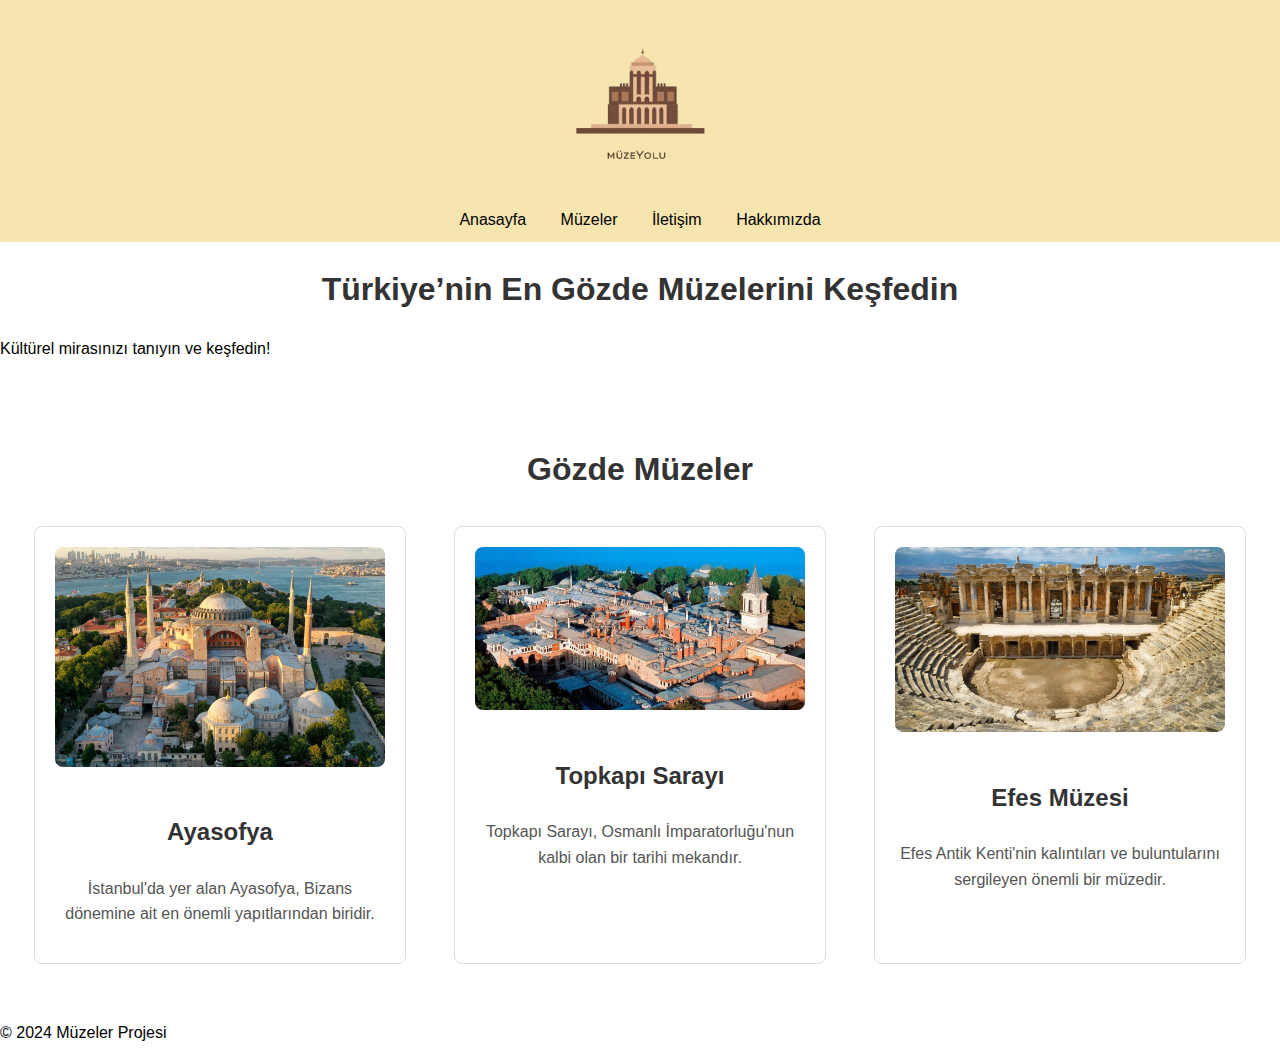
<file: index.html>
<!DOCTYPE html>
<html lang="tr">

<head>
    <meta charset="UTF-8">
    <meta name="viewport" content="width=device-width, initial-scale=1.0">
    <title>Müzeler - Ana Sayfa</title>
    <link rel="stylesheet" href="css/style.css">
</head>

<body>
    <header>
        <img src="img/logo.png" alt="Logo" id="logo">
        <nav>
            <a href="index.html">Anasayfa</a>
            <a href="muze.html">Müzeler</a>
            <a href="info.html">İletişim</a>
            <a href="hakkimizda.html">Hakkımızda</a>
        </nav>
    </header>
    <section id="hero">
        <h1>Türkiye’nin En Gözde Müzelerini Keşfedin</h1>
        <p>Kültürel mirasınızı tanıyın ve keşfedin!</p>
    </section>
    <section id="featured-museums">
        <h2>Gözde Müzeler</h2>
        <div class="museum-list">
            <div class="museum-item">
                <img src="img/ayasofya.jpg" alt="Ayasofya" class="museum-image">
                <h3>Ayasofya</h3>
                <p>İstanbul'da yer alan Ayasofya, Bizans dönemine ait en önemli yapıtlarından biridir.</p>

            </div>

            <div class="museum-item">
                <img src="img/topkapi.jpg" alt="Topkapı Sarayı" class="museum-image">
                <h3>Topkapı Sarayı</h3>
                <p>Topkapı Sarayı, Osmanlı İmparatorluğu'nun kalbi olan bir tarihi mekandır.</p>




            </div>

            <div class="museum-item">
                <img src="img/efes.jpg" alt="Efes Müzesi" class="museum-image">
                <h3>Efes Müzesi</h3>
                <p>Efes Antik Kenti'nin kalıntıları ve buluntularını sergileyen önemli bir müzedir.</p>

            </div>
        </div>
    </section>

    <footer>
        <p>© 2024 Müzeler Projesi</p>
    </footer>

</body>

</html>
</file>
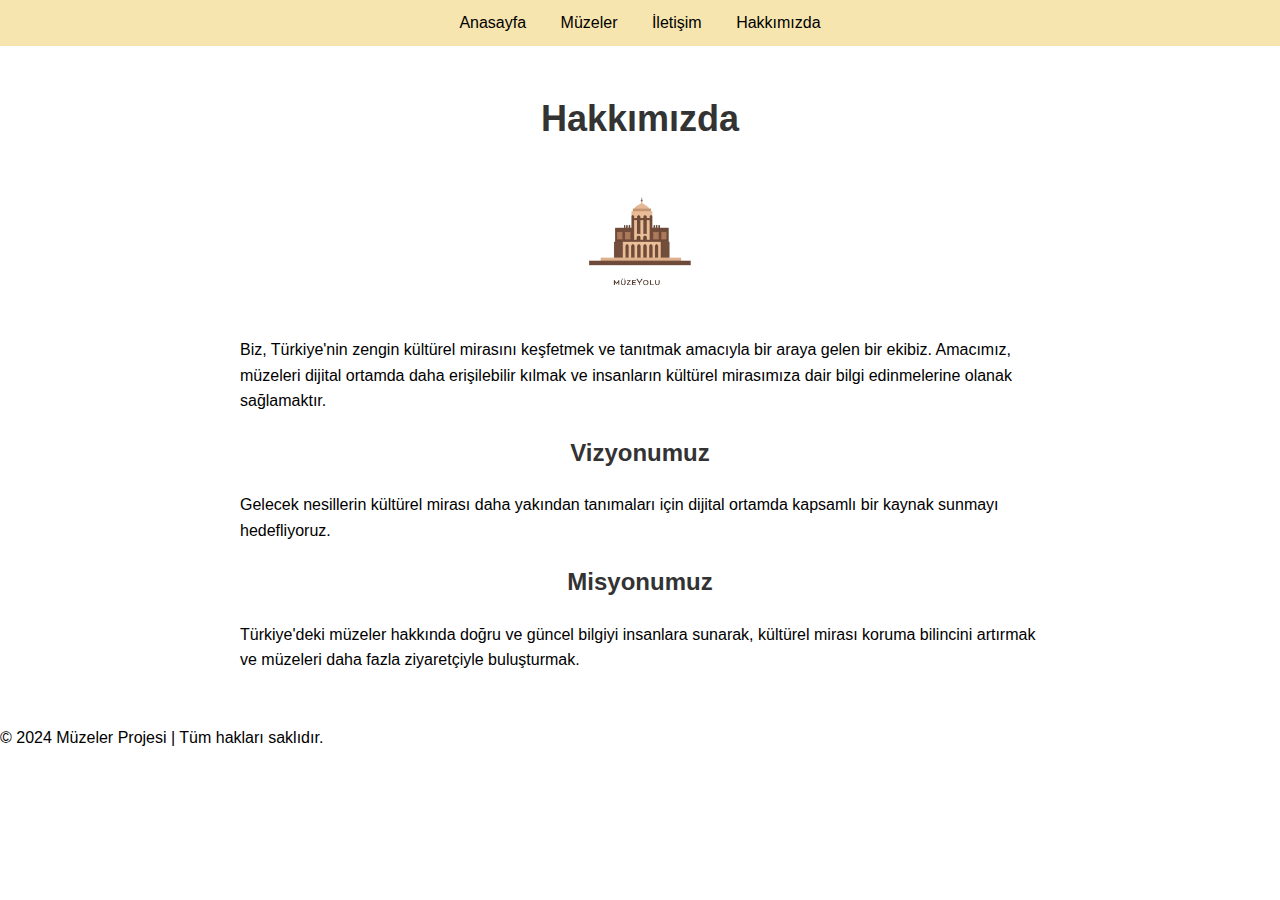
<file: hakkimizda.html>
<!DOCTYPE html>
<html lang="tr">

<head>
    <meta charset="UTF-8">
    <meta name="viewport" content="width=device-width, initial-scale=1.0">
    <title>Hakkımızda</title>
    <link rel="stylesheet" href="css/style.css">
</head>

<body>

    <header>
        <nav>
            <a href="index.html">Anasayfa</a>
            <a href="muze.html">Müzeler</a>
            <a href="info.html">İletişim</a>
            <a href="hakkimizda.html" class="active">Hakkımızda</a>
        </nav>
    </header>


    <main>
        <section id="about-us">
            <h1>Hakkımızda</h1>
            <div class="about-content">
                <img src="img/logo.png" alt="Logo" id="about-logo">
                <p>Biz, Türkiye'nin zengin kültürel mirasını keşfetmek ve tanıtmak amacıyla bir araya gelen bir ekibiz.
                    Amacımız, müzeleri dijital ortamda daha erişilebilir kılmak ve insanların kültürel mirasımıza dair
                    bilgi edinmelerine olanak sağlamaktır.</p>

                <h2>Vizyonumuz</h2>
                <p>Gelecek nesillerin kültürel mirası daha yakından tanımaları için dijital ortamda kapsamlı bir kaynak
                    sunmayı hedefliyoruz.</p>

                <h2>Misyonumuz</h2>
                <p>Türkiye'deki müzeler hakkında doğru ve güncel bilgiyi insanlara sunarak, kültürel mirası koruma
                    bilincini artırmak ve müzeleri daha fazla ziyaretçiyle buluşturmak.</p>
            </div>
        </section>
    </main>


    <footer>
        <p>© 2024 Müzeler Projesi | Tüm hakları saklıdır.</p>
    </footer>

</body>

</html>
</file>
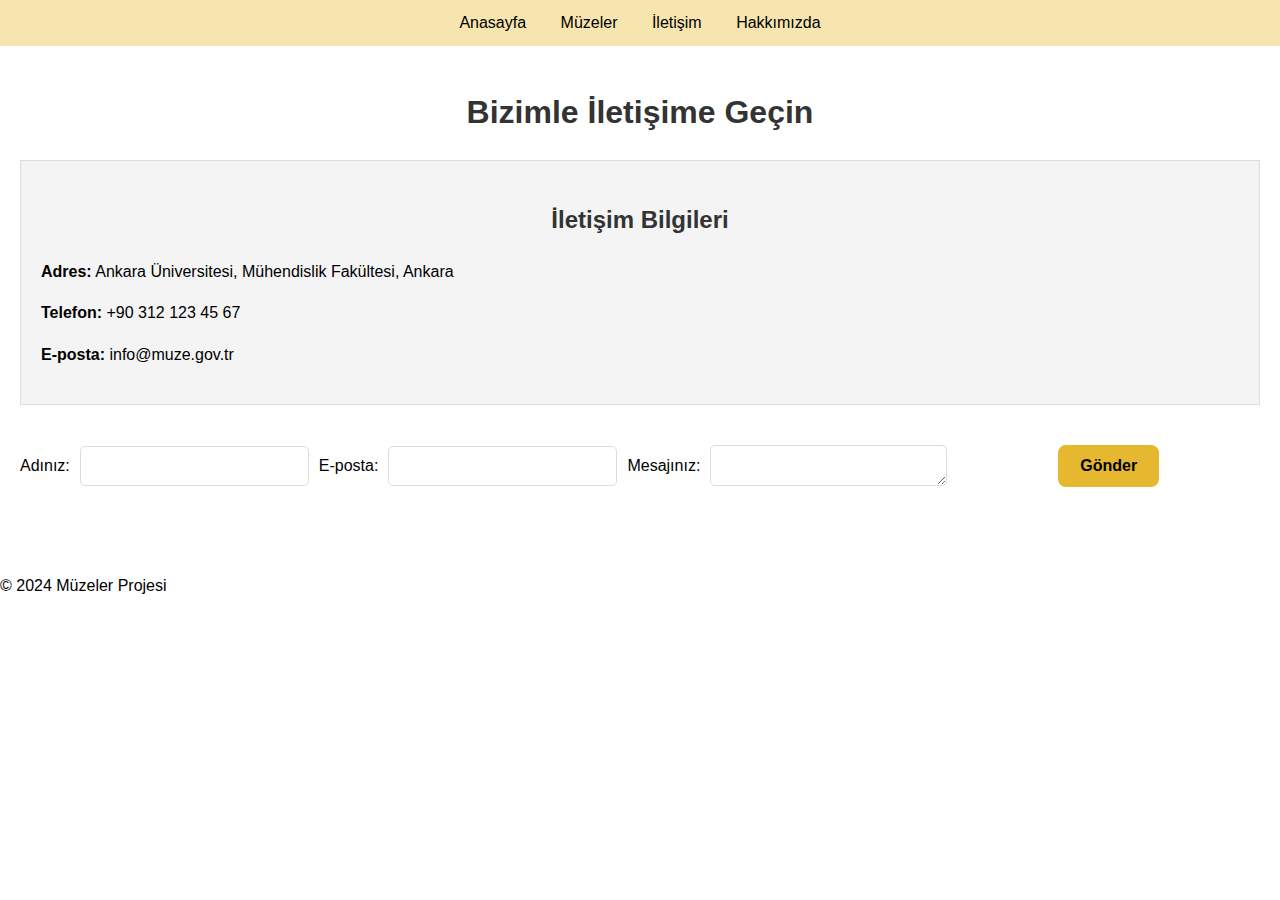
<file: info.html>
<!DOCTYPE html>
<html lang="tr">

<head>
    <meta charset="UTF-8">
    <meta name="viewport" content="width=device-width, initial-scale=1.0">
    <title>İletişim</title>
    <link rel="stylesheet" href="css/style.css">
</head>

<body>
    <header>
        <nav>
            <a href="index.html">Anasayfa</a>
            <a href="muze.html">Müzeler</a>
            <a href="info.html">İletişim</a>
            <a href="hakkimizda.html">Hakkımızda</a>
        </nav>
    </header>
    <main>
        <h1>Bizimle İletişime Geçin</h1>

        <section id="contact-info">
            <h2>İletişim Bilgileri</h2>
            <p><strong>Adres:</strong> Ankara Üniversitesi, Mühendislik Fakültesi, Ankara</p>
            <p><strong>Telefon:</strong> +90 312 123 45 67</p>
            <p><strong>E-posta:</strong> info@muze.gov.tr</p>
        </section>
        <form id="contact-form" action="index.php" method="post">
            <label for="name">Adınız:</label>
            <input type="text" id="name" name="name" required>

            <label for="email">E-posta:</label>
            <input type="email" id="email" name="email" required>

            <label for="message">Mesajınız:</label>
            <textarea id="message" name="message" rows="1" required></textarea>

            <button type="submit">Gönder</button>
        </form>

        <p id="feedback" style="color: green; display: none;">Teşekkürler! Mesajınız gönderildi.</p>

    </main>
    <footer>
        <p>© 2024 Müzeler Projesi</p>
    </footer>
    <script src="script.js"></script>
</body>

</html>
</file>
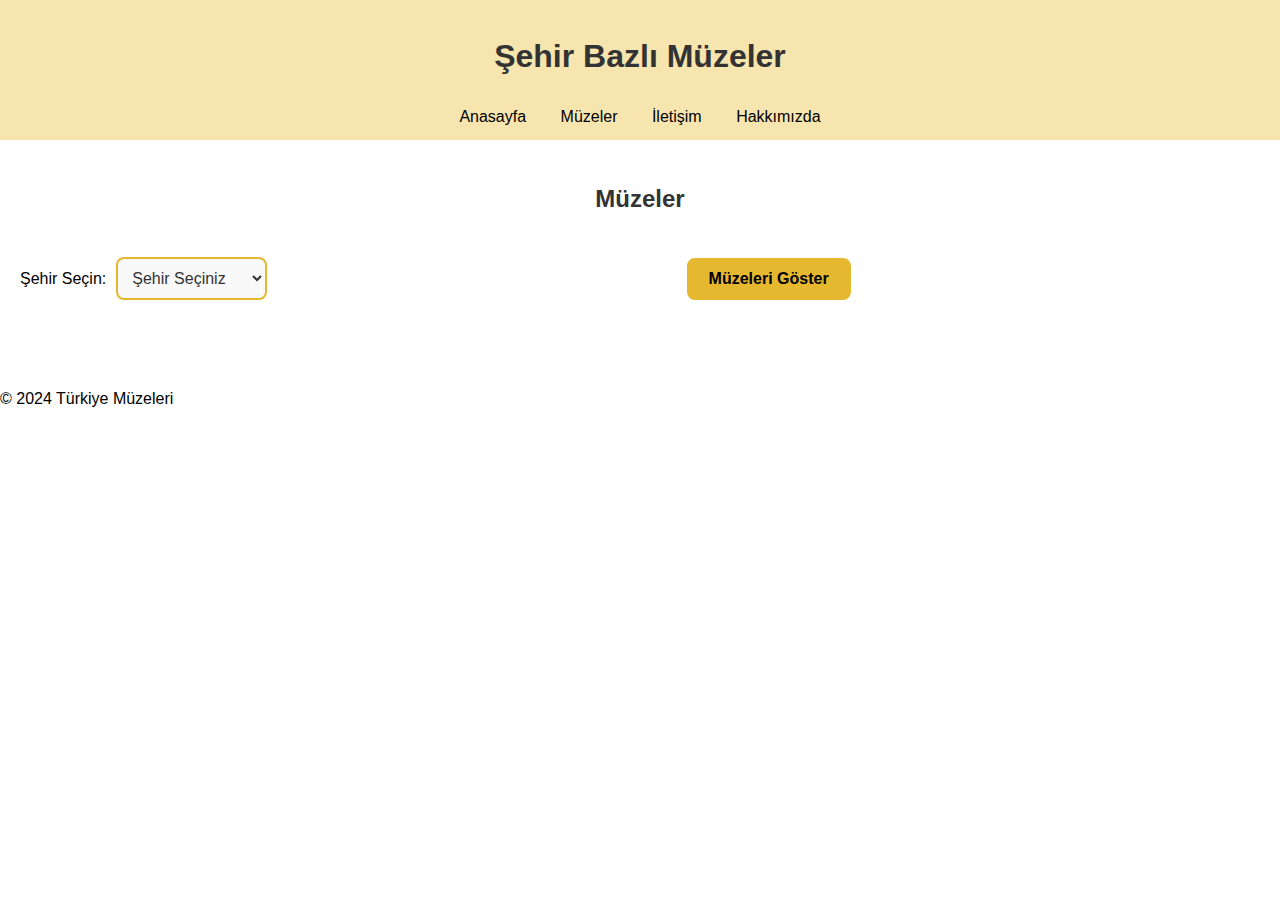
<file: muze.html>
<!DOCTYPE html>
<html lang="tr">

<head>
    <meta charset="UTF-8">
    <meta name="viewport" content="width=device-width, initial-scale=1.0">
    <title>Müzeler</title>
    <link rel="stylesheet" href="css/style.css">
</head>

<body>
    <header>
        <h1>Şehir Bazlı Müzeler</h1>
        <nav>
            <a href="index.html">Anasayfa</a>
            <a href="muze.html" class="active">Müzeler</a>
            <a href="info.html">İletişim</a>
            <a href="hakkimizda.html">Hakkımızda</a>
        </nav>
    </header>
    <main>

        <section id="muze-listesi">
            <h2>Müzeler</h2>


            <form id="muze-form">
                <label for="sehir">Şehir Seçin:</label>
                <select id="sehir" required>
                    <option value="">Şehir Seçiniz</option>
                </select>
                <button type="submit">Müzeleri Göster</button>
            </form>

            <ul id="muze-items"></ul>
        </section>
    </main>

    <footer>
        <p>© 2024 Türkiye Müzeleri</p>
    </footer>

    <script>

        const veriler = {
            "Adana": [
                {
                    ad: "Adana Arkeoloji Müzesi",
                    aciklama: "Adana'nın tarihine ışık tutan eserlerin sergilendiği müze.",
                    gorsel: "img/adana.png"
                }
            ],
            "Adıyaman": [
                {
                    ad: "Nemrut Dağı Milli Parkı",
                    aciklama: "UNESCO Dünya Mirası Listesi'nde yer alan tarihi bir alan.",
                    gorsel: "img/adıyaman.png"
                }
            ],
            "Afyonkarahisar": [
                {
                    ad: "Afyonkarahisar Arkeoloji Müzesi",
                    aciklama: "Afyonkarahisar ve çevresine ait arkeolojik eserlerin sergilendiği bir müze.",
                    gorsel: "img/afyon.jpg"
                }
            ],
            "Ağrı": [
                {
                    ad: "İshak Paşa Sarayı",
                    aciklama: "Osmanlı mimarisine sahip tarihi bir saray.",
                    gorsel: "img/agri.jpg"
                }
            ],
            "Amasya": [
                {
                    ad: "Amasya Arkeoloji Müzesi",
                    aciklama: "Helenistik, Roma ve Osmanlı dönemine ait eserlerin sergilendiği bir müze.",
                    gorsel: "img/amasya.jpg"
                }
            ],
            "Ankara": [
                {
                    ad: "Anıtkabir",
                    aciklama: "Mustafa Kemal Atatürk'ün mozolesi.",
                    gorsel: "img/ankara.jpg"
                }
            ],
            "Antalya": [
                {
                    ad: "Antalya Müzesi",
                    aciklama: "Bölgedeki tarihi ve arkeolojik eserlerin sergilendiği önemli bir müze.",
                    gorsel: "img/antalya.jpg"
                }
            ],
            "Artvin": [
                {
                    ad: "Karagöl-Sahara Milli Parkı",
                    aciklama: "Doğal güzellikleriyle bilinen bir milli park.",
                    gorsel: "img/artvin.jpg"
                }
            ],
            "Aydın": [
                {
                    ad: "Aydın Arkeoloji Müzesi",
                    aciklama: "Aydın ve çevresine ait arkeolojik eserlerin sergilendiği bir müze.",
                    gorsel: "img/aydın.jpg"
                }
            ],
            "Balıkesir": [
                {
                    ad: "Balıkesir Kuvayi Milliye Müzesi",
                    aciklama: "Milli mücadele dönemine ait eserlerin sergilendiği bir müze.",
                    gorsel: "img/balikesirr.jpg"
                }
            ],
            "Bilecik": [
                {
                    ad: "Bilecik Müzesi",
                    aciklama: "Bilecik ve çevresine ait arkeolojik buluntuların sergilendiği bir müze.",
                    gorsel: "img/bilecik.jpg"
                }
            ],
            "Bingöl": [
                {
                    ad: "Kiğı Kalesi",
                    aciklama: "Bingöl'ün tarihi kalelerinden biri.",
                    gorsel: "img/bingol.png"
                }
            ],
            "Bitlis": [
                {
                    ad: "Ahlat Müzesi",
                    aciklama: "Ahlat'ın tarihi eserlerinin sergilendiği bir müze.",
                    gorsel: "img/bitlis.jpg"
                }
            ],
            "Bolu": [
                {
                    ad: "Bolu Müzesi",
                    aciklama: "Bolu ve çevresine ait arkeolojik ve etnografik eserlerin sergilendiği bir müze.",
                    gorsel: "img/bolu.png"
                }
            ],
            "Burdur": [
                {
                    ad: "Burdur Arkeoloji Müzesi",
                    aciklama: "Pisidya antik kentlerinden gelen eserlerin sergilendiği bir müze.",
                    gorsel: "img/burdur.JPG"
                }
            ],
            "Bursa": [
                {
                    ad: "Bursa Kent Müzesi",
                    aciklama: "Bursa'nın tarihine ve kültürüne dair eserlerin sergilendiği bir müze.",
                    gorsel: "img/bursa.jpg"
                }
            ],
            "Çanakkale": [
                {
                    ad: "Troya Müzesi",
                    aciklama: "Troya antik kentine ait buluntuların sergilendiği bir müze.",
                    gorsel: "img/canakkale.png"
                }
            ],
            "Çankırı": [
                {
                    ad: "Çankırı Tuz Mağarası",
                    aciklama: "Tuz çıkarma işleminin tarihine ışık tutan doğal bir alan.",
                    gorsel: "img/cankiri.jpg"
                }
            ],
            "Çorum": [
                {
                    ad: "Çorum Müzesi",
                    aciklama: "Hitit dönemine ait eserlerin sergilendiği bir müze.",
                    gorsel: "img/corum.jpg"
                }
            ],
            "Denizli": [
                {
                    ad: "Hierapolis Arkeoloji Müzesi",
                    aciklama: "Pamukkale'nin antik kenti Hierapolis'ten eserlerin sergilendiği bir müze.",
                    gorsel: "img/denizli.png"
                }
            ],
            "Diyarbakır": [
                {
                    ad: "Diyarbakır Arkeoloji Müzesi",
                    aciklama: "Bölgedeki tarihi eserlerin sergilendiği bir müze.",
                    gorsel: "img/diyarbakir.jpg"
                }
            ],
            "Edirne": [
                {
                    ad: "Edirne Kent Müzesi",
                    aciklama: "Edirne'nin tarihini ve kültürünü anlatan bir müze.",
                    gorsel: "img/edirne.jpg"
                }
            ],
            "Elazığ": [
                {
                    ad: "Harput Müzesi",
                    aciklama: "Harput'un tarihi eserlerinin sergilendiği bir müze.",
                    gorsel: "img/elazig.jpeg"
                }
            ],
            "Erzincan": [
                {
                    ad: "Erzincan Müzesi",
                    aciklama: "Erzincan'ın tarihine ait eserlerin sergilendiği bir müze.",
                    gorsel: "img/erzincan.jpg"
                }
            ],
            "Erzurum": [
                {
                    ad: "Erzurum Arkeoloji Müzesi",
                    aciklama: "Doğu Anadolu'ya ait arkeolojik eserlerin sergilendiği bir müze.",
                    gorsel: "img/erzurum.jpg"
                }
            ],
            "Eskişehir": [
                {
                    ad: "Odunpazarı Modern Müze",
                    aciklama: "Modern sanat eserlerinin sergilendiği çağdaş bir müze.",
                    gorsel: "img/eskisehir.jpg"
                }
            ],
            "Gaziantep": [
                {
                    ad: "Zeugma Mozaik Müzesi",
                    aciklama: "Dünyaca ünlü mozaiklerin sergilendiği bir müze.",
                    gorsel: "img/gaziantep.jpg"
                }
            ],
            "Giresun": [
                {
                    ad: "Giresun Müzesi",
                    aciklama: "Giresun'un tarihine ait eserlerin sergilendiği bir müze.",
                    gorsel: "img/giresun.jpg"
                }
            ],
            "Hakkari": [
                {
                    ad: "Hakkari Müzesi",
                    aciklama: "Hakkari ve çevresine ait arkeolojik buluntuların sergilendiği bir müze.",
                    gorsel: "img/hakkari.jpg"
                }
            ],
            "Hatay": [
                {
                    ad: "Hatay Arkeoloji Müzesi",
                    aciklama: "Dünyanın en büyük mozaik koleksiyonlarından birine sahip müze.",
                    gorsel: "img/hatay.jpg"
                }
            ],
            "Isparta": [
                {
                    ad: "Eğirdir Müzesi",
                    aciklama: "Eğirdir'in tarihine dair eserlerin sergilendiği bir müze.",
                    gorsel: "img/isparta.jpg"
                }
            ],
            "Mersin": [
                {
                    ad: "Mersin Arkeoloji Müzesi",
                    aciklama: "Mersin ve çevresindeki tarihi eserlerin sergilendiği bir müze.",
                    gorsel: "img/mersin.jpg"
                }
            ],
            "İstanbul": [
                {
                    ad: "Ayasofya",
                    aciklama: "Bizans ve Osmanlı dönemine ait tarihi bir yapı.",
                    gorsel: "img/ayasofya.jpg"
                }
            ],
            "İzmir": [
                {
                    ad: "Efes Müzesi",
                    aciklama: "Efes Antik Kenti'nin buluntularını sergileyen önemli bir müze.",
                    gorsel: "img/izmir.jpg"
                }
            ]
        };

        const sehirSelect = document.getElementById("sehir");
        Object.keys(veriler).forEach(sehir => {
            const option = document.createElement("option");
            option.value = sehir;
            option.textContent = sehir;
            sehirSelect.appendChild(option);
        });


        document.getElementById("muze-form").addEventListener("submit", function (event) {
            event.preventDefault();
            const secilenSehir = sehirSelect.value;
            const muzeListesi = document.getElementById("muze-items");
            muzeListesi.innerHTML = "";

            if (secilenSehir && veriler[secilenSehir]) {
                veriler[secilenSehir].forEach(muze => {

                    const muzeDiv = document.createElement("div");
                    muzeDiv.className = "muze-item";
                    muzeDiv.style.border = "1px solid #ddd";
                    muzeDiv.style.padding = "10px";
                    muzeDiv.style.margin = "10px";
                    muzeDiv.style.borderRadius = "5px";
                    muzeDiv.style.boxShadow = "0 4px 6px rgba(0, 0, 0, 0.1)";
                    muzeDiv.style.textAlign = "center";


                    const img = document.createElement("img");
                    img.src = muze.gorsel;
                    img.alt = muze.ad;
                    img.style.width = "50%";
                    img.style.borderRadius = "5px";
                    muzeDiv.appendChild(img);


                    const baslik = document.createElement("h3");
                    baslik.textContent = muze.ad;
                    muzeDiv.appendChild(baslik);

                    const aciklama = document.createElement("p");
                    aciklama.textContent = muze.aciklama;
                    muzeDiv.appendChild(aciklama);


                    muzeListesi.appendChild(muzeDiv);
                });
            } else {
                muzeListesi.innerHTML = "<p>Bu şehirde müze bulunmamaktadır.</p>";
            }
        });
    </script>
</body>

</html>
</file>
<file: css/style.css>
body {
    font-family: Arial, sans-serif;
    margin: 0;
    padding: 0;
    line-height: 1.6;
}

header {
    background: #f7e5af;
    color: black;
    padding: 10px;
    text-align: center;
}

header nav a {
    color: black;
    margin: 0 15px;
    text-decoration: none;
}

main {
    padding: 20px;
}

h1,
h2 {
    text-align: center;
    color: #333;
}

#contact-info {
    background: #f4f4f4;
    padding: 20px;
    margin: 20px 0;
    border: 1px solid #ddd;
}

#contact-form form {
    display: flex;
    flex-direction: column;
    gap: 10px;
}

input,
textarea {
    padding: 10px;
    font-size: 16px;
    border: 1px solid #ddd;
    border-radius: 5px;
}

#logo {
    width: 15%;
    height: auto;
}

#about-us {
    text-align: center;
    max-width: 800px;
    margin: 0 auto;
}

#about-us h1 {
    font-size: 36px;
    margin-bottom: 20px;
}

#about-us .about-content {
    text-align: left;
}

#about-logo {
    width: 150px;
    height: auto;
    display: block;
    margin: 0 auto 20px;
}

#featured-museums {
    padding: 40px 20px;
    text-align: center;
}

#featured-museums h2 {
    font-size: 32px;
    color: #333;
    margin-bottom: 30px;
}


.museum-list {
    display: flex;
    justify-content: space-around;
    flex-wrap: wrap;
    gap: 20px;
}

.museum-item {
    background-color: #fff;
    border: 1px solid #ddd;
    border-radius: 8px;
    width: 30%;
    padding: 20px;
    box-sizing: border-box;
    text-align: center;
    transition: transform 0.3s ease;
}

.museum-item:hover {
    transform: scale(1.05);
}

.museum-image {
    width: 100%;
    height: auto;
    border-radius: 8px;
    margin-bottom: 15px;
}

.museum-item h3 {
    font-size: 24px;
    color: #333;
}

.museum-item p {
    color: #555;
}

.more-info {
    display: inline-block;
    margin-top: 10px;
    padding: 10px 20px;
    background-color: #333;
    color: white;
    text-decoration: none;
    border-radius: 5px;
}

.more-info:hover {
    background-color: #e5b830;
}


.container {
    display: flex;
    flex-wrap: wrap;
    gap: 20px;
    justify-content: center;
    margin: 20px;
}

form {
    display: flex;
    justify-content: center;
    align-items: center;
    gap: 10px;
    margin-bottom: 30px;
}


form select {
    padding: 10px;
    font-size: 1rem;
    border: 2px solid #e5b830;
    border-radius: 8px;
    background-color: #f9f9f9;
    color: #333;
    cursor: pointer;

}


form select:focus {
    outline: none;
    border-color: #d4a92a;
}


button {
    background-color: #e5b830;
    /* Sarı renk */
    color: black;
    /* Siyah yazı */
    padding: 10px 20px;
    font-size: 1rem;
    border: 2px solid #e5b830;
    border-radius: 8px;

    font-weight: bold;

}

button:hover {

    display: flex;
    justify-content: space-around;
    flex-wrap: wrap;
    gap: 20px;
}

form button {
    display: block;
    margin: 20px auto;


}

.more-info {

    background-color: #f0c040;

    text-decoration: none;
    padding: 10px 20px;
    border-radius: 8px;
    font-weight: bold;

}
</file>
